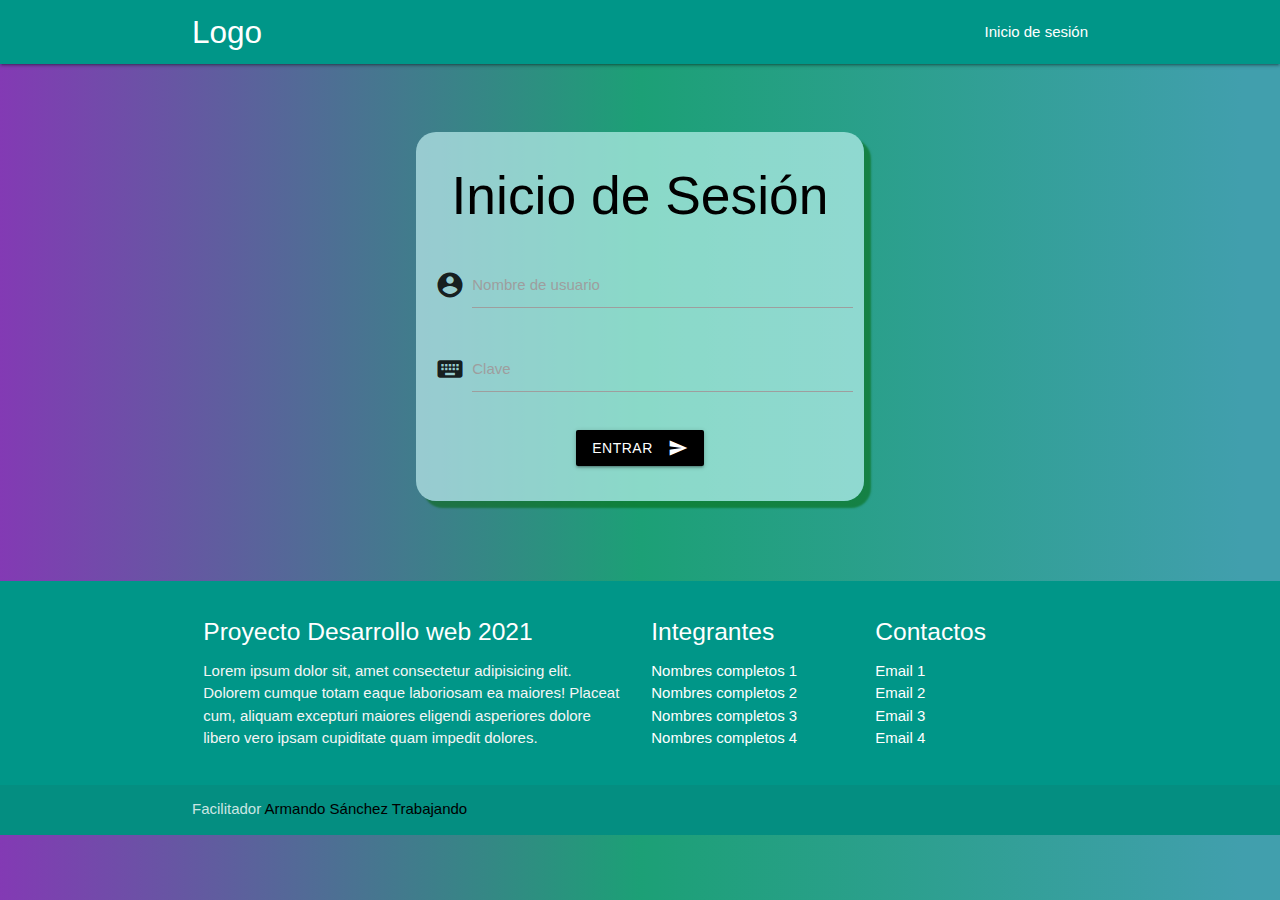
<file: index.html>
<!DOCTYPE html>
<html lang="es">
<head>
  <meta http-equiv="Content-Type" content="text/html; charset=UTF-8"/>
  <meta name="viewport" content="width=device-width, initial-scale=1, maximum-scale=1.0"/>
  <title>Proyecto DWEB-2021</title>

  <!-- CSS  -->
  <link href="css/icon.css" rel="stylesheet">
  <link href="css/materialize.css" type="text/css" rel="stylesheet" media="screen,projection"/>
  <link href="css/style.css" type="text/css" rel="stylesheet" media="screen,projection"/>
</head>
<body>
  <nav class="teal" role="navigation">
    <div class="nav-wrapper container"><a id="logo-container" href="#" class="brand-logo">Logo</a>
      <ul class="right hide-on-med-and-down">
        <li>Inicio de sesión</li>
      </ul>

      <ul id="nav-mobile" class="sidenav light-blue">
        
      </ul>
      
    </div>
  </nav>

  <!-- cuerpo -->
  <div class="section no-pad-bot" id="index-banner">
    <div class="container">
      <br><br>
      <div class="row center">
        <form class="col s12 m6 offset-m3 card" action="pages/home_page.html" method="POST" id="index">
          <h2 class="header center black-text">Inicio de Sesión</h2>
          <div class="row">
            <div class="input-field col s12">
              <i class="material-icons prefix">account_circle</i>
              <input id="txtUsuario" type="text" class="validate" name="txtUsuario" required>
              <label for="txtUsuario" >Nombre de usuario</label>
            </div>

            <div class="input-field col s12">
              <i class="material-icons prefix">keyboard</i>
              <input id="txtClave" type="password" class="validate" name="txtClave" required>
              <label for="txtClave">Clave</label>
            </div>

            <div class="input-field col s12">              
              <button class="btn waves-effect waves-light black" type="submit" name="action">entrar
                <i class="material-icons right">send</i>
              </button>        
            </div>
            
          </div>
        </form>
      </div>
      
      <br><br>

    </div>
  </div>
<!--fin del cuerpo -->

  <footer class="page-footer teal">
    <div class="container">
      <div class="row">
        <div class="col l6 s12">
          <h5 class="white-text">Proyecto Desarrollo web 2021</h5>
          <p class="grey-text text-lighten-4">Lorem ipsum dolor sit, amet consectetur adipisicing elit. Dolorem cumque totam eaque laboriosam ea maiores! Placeat cum, aliquam excepturi maiores eligendi asperiores dolore libero vero ipsam cupiditate quam impedit dolores.</p>


        </div>
        <div class="col l3 s12">
          <h5 class="white-text">Integrantes</h5>
          <ul>
            <li><a class="white-text" href="#!">Nombres completos 1</a></li>
            <li><a class="white-text" href="#!">Nombres completos 2</a></li>
            <li><a class="white-text" href="#!">Nombres completos 3</a></li>
            <li><a class="white-text" href="#!">Nombres completos 4</a></li>
          </ul>
        </div>
        <div class="col l3 s12">
          <h5 class="white-text">Contactos</h5>
          <ul>
            <li><a class="white-text" href="#!">Email 1</a></li>
            <li><a class="white-text" href="#!">Email 2</a></li>
            <li><a class="white-text" href="#!">Email 3</a></li>
            <li><a class="white-text" href="#!">Email 4</a></li>
          </ul>
        </div>
      </div>
    </div>
    <div class="footer-copyright">
      <div class="container">
      Facilitador <a target="_blank" class="black-text" href="https://www.youtube.com/channel/UCdCd9f4XTh2sle8P3oT_xYg">Armando Sánchez Trabajando</a>
      </div>
    </div>
  </footer>


  <!--  Scripts-->
  <script src="js/jquery-2.1.1.min.js"></script>
  <script src="js/materialize.js"></script>
  <script src="js/init.js"></script>

  </body>
</html>
</file>
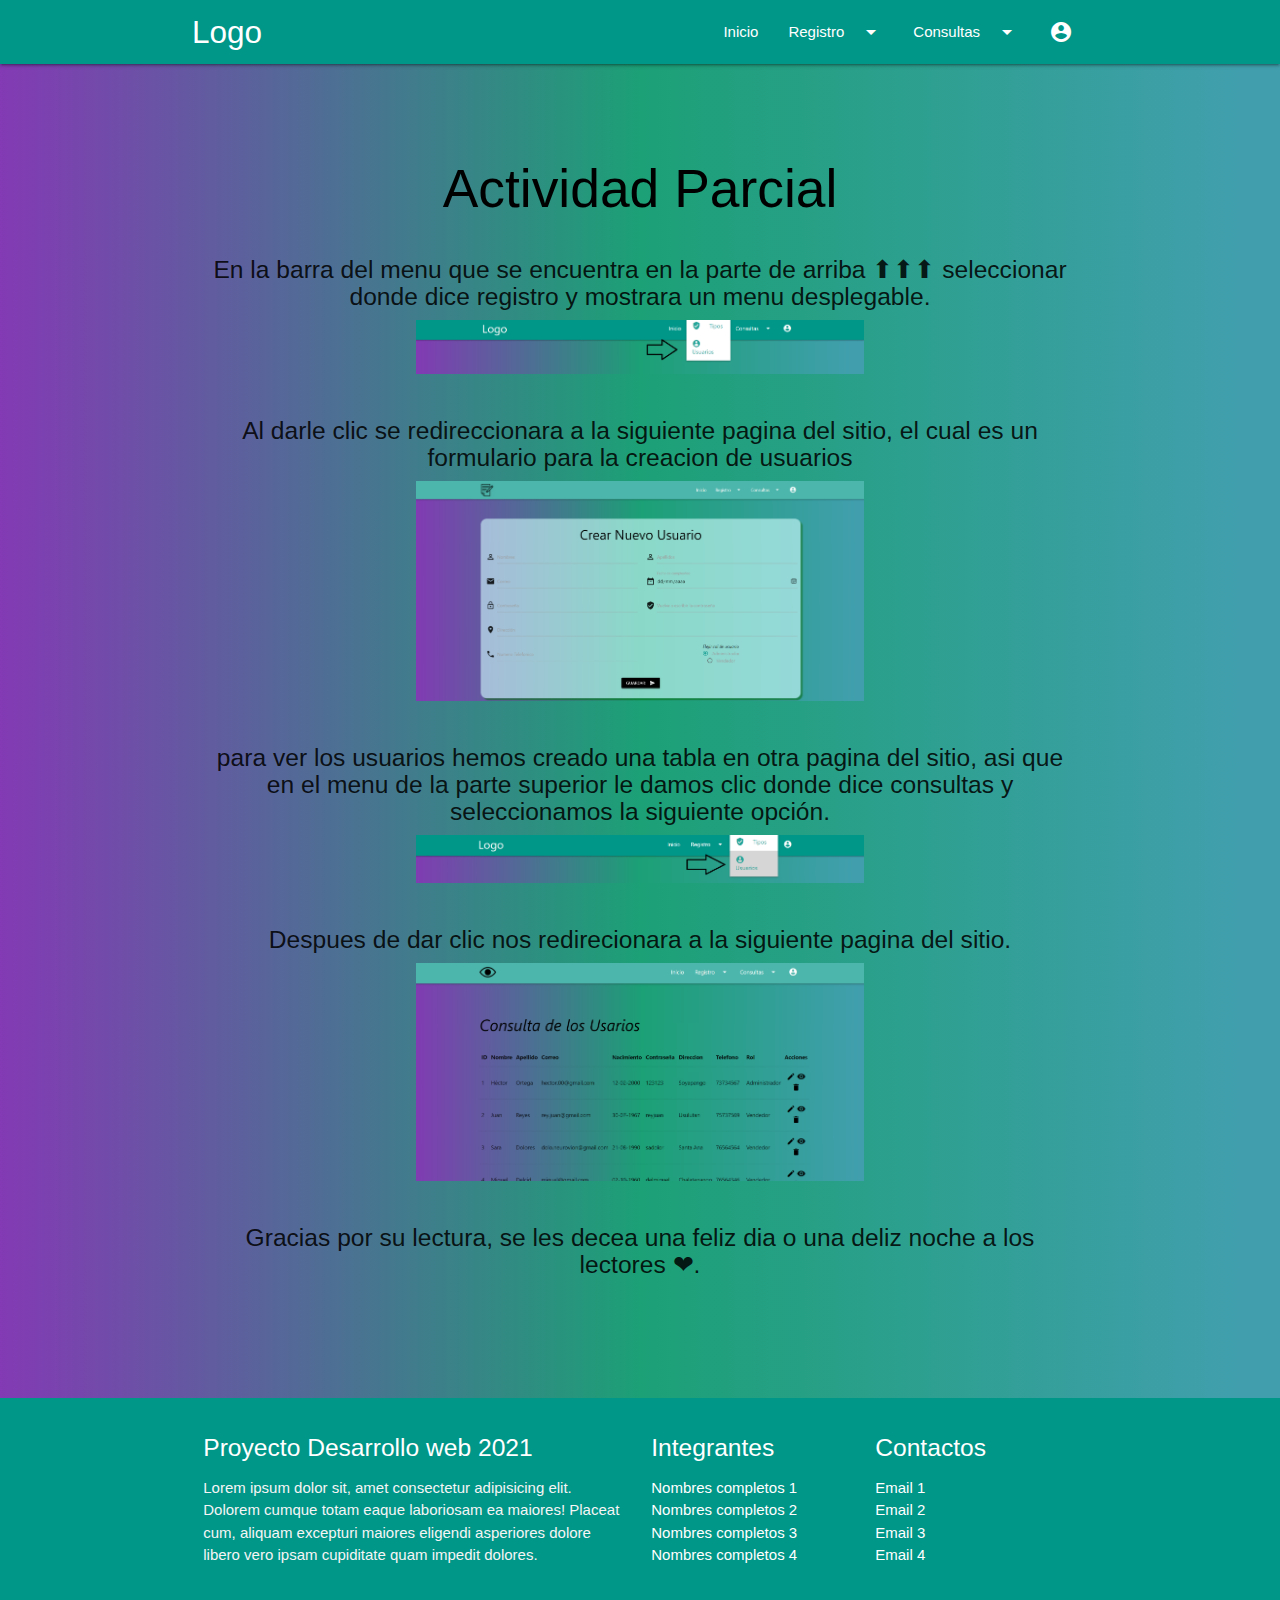
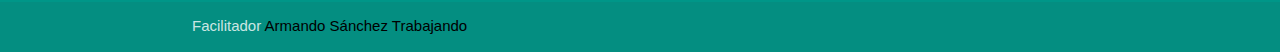
<file: pages/home_page.html>
<!DOCTYPE html>
<html lang="es">
<head>
  <meta http-equiv="Content-Type" content="text/html; charset=UTF-8"/>
  <meta name="viewport" content="width=device-width, initial-scale=1, maximum-scale=1.0"/>
  <title>Proyecto DWEB-2021</title>

  <!-- CSS  -->
  <link href="../css/icon.css" rel="stylesheet">
  <link href="../css/materialize.css" type="text/css" rel="stylesheet" media="screen,projection"/>
  <link href="../css/style.css" type="text/css" rel="stylesheet" media="screen,projection"/>
</head>
<body>
  
<!-- INICIO DEL MENÚ -->
  <nav class="teal" role="navigation">
    <div class="nav-wrapper container"><a id="logo-container" href="#" class="brand-logo">Logo</a>
      <ul class="right hide-on-med-and-down">
        <li><a href="#">Inicio</a></li>
        <li><a class='dropdown-trigger tooltipped' href="#" data-target='dropdown_registro' data-position="bottom" data-tooltip="Guardar información">Registro<i class="material-icons right">arrow_drop_down</i></a></li>
        <li><a class='dropdown-trigger tooltipped' href="#" data-target='dropdown_consultas' data-position="bottom" data-tooltip="Ver información">Consultas<i class="material-icons right">arrow_drop_down</i></a></li>
        <li><a class='dropdown-trigger tooltipped' href="#" data-target='dropdown_usuario' data-position="bottom" data-tooltip="Usuario activo"><i class="material-icons">account_circle</i></a></li>
      </ul>

      <!-- lista desplegable usuario -->
      <ul id='dropdown_usuario' class='dropdown-content'>
        <li><a href="users/password_page.html"><i class="material-icons">vpn_key</i>Clave</a></li>
        <li><a href="users/create_user_page.html"><i class="material-icons">insert_drive_file</i>Nuevo</a></li>
        
        <li><a href="users/update_user_page.html"><i class="material-icons">edit</i>Editar</a></li>
        <li class="divider" tabindex="-1"></li>
        <li><a href="../index.html"><i class="material-icons">exit_to_app</i>Salir</a></li>
      </ul>
      
      <!-- lista desplegable consultas -->
      <ul id='dropdown_consultas' class='dropdown-content'>
        <li><a href="types/read_type_page.html
          "><i class="material-icons">verified_user</i>Tipos</a></li>
        <li><a href="users/read_user_page.html"><i class="material-icons">account_circle</i>Usuarios</a></li>        
      </ul>
      
      <!-- lista desplegable registro -->
      <ul id='dropdown_registro' class='dropdown-content'>
        <li><a href="types/create_type_page.html"><i class="material-icons">verified_user</i>Tipos</a></li>
        <li><a href="users/create_user_page.html"><i class="material-icons">account_circle</i>Usuarios</a></li>        
      </ul>

      <!-- menú cell -->
      <ul id="nav-mobile" class="sidenav blue-grey lighten-4">        
        <li><a href="#">Inicio</a></li>
        <li><a class='dropdown-trigger tooltipped' href="#" data-target='dropdown_registro_movil' data-position="bottom" data-tooltip="Guardar información">Registro<i class="material-icons right">arrow_drop_down</i></a></li>

        <li><a class='dropdown-trigger tooltipped' href="#" data-target='dropdown_consultas_movil' data-position="bottom" data-tooltip="Ver información">Consultas<i class="material-icons right">arrow_drop_down</i></a></li>

        <li><a class='dropdown-trigger tooltipped' href="#" data-target='dropdown_usuario_movil' data-position="bottom" data-tooltip="Usuario activo"><i class="material-icons">account_circle</i><i class="material-icons right">arrow_drop_down</i></a></li>
      </ul>

      
      <!-- lista desplegable usuario MOVIL -->
      <ul id='dropdown_usuario_movil' class='dropdown-content'>
        <li><a href="users/password_page.html"><i class="material-icons">vpn_key</i>Clave</a></li>

        <li><a href="users/create_user_page.html"><i class="material-icons">insert_drive_file</i>Nuevo</a></li>
        
        <li><a href="users/update_user_page.html"><i class="material-icons">edit</i>Editar</a></li>
        <li class="divider" tabindex="-1"></li>
        <li><a href="../index.html"><i class="material-icons">exit_to_app</i>Salir</a></li>
      </ul>
      
      <!-- lista desplegable consultas MOVIL -->
      <ul id='dropdown_consultas_movil' class='dropdown-content'>
        <li><a href="types/read_type_page.html"><i class="material-icons">verified_user</i>Tipos</a></li>
        <li><a href="users/read_user_page.html"><i class="material-icons">account_circle</i>Usuarios</a></li>        
      </ul>
      
      <!-- lista desplegable registro MOVIL -->
      <ul id='dropdown_registro_movil' class='dropdown-content'>
        <li><a href="types/create_type_page.html"><i class="material-icons">verified_user</i>Tipos</a></li>
        <li><a href="users/create_user_page.html"><i class="material-icons">account_circle</i>Usuarios</a></li>        
      </ul>
      <a href="#" data-target="nav-mobile" class="sidenav-trigger"><i class="material-icons">menu</i></a>
    </div>
  </nav>

<!-- FIN DEL MENÚ -->


<!-- INICIO DEL CUERPO -->

  <div class="section no-pad-bot" id="index-banner">
    <div class="container">
      <br><br>
      <h2 class="header center black-text">Actividad Parcial</h2>

      <div class="row center">
        <h5 class="header col s12 light"> En la barra del menu que se encuentra en la parte de arriba ⬆⬆⬆ seleccionar donde dice registro y mostrara un menu desplegable.</h5>
        <img src="../img/cap2.png" id="imagen" alt="">
      </div>
      <div class="row center">
        <h5 class="header col s12 light"> Al darle clic se redireccionara a la siguiente pagina del sitio, el cual es un formulario para la creacion de usuarios</h5>
        <img src="../img/cap3.png" id="imagen" alt="">
      </div>
      <div class="row center">
        <h5 class="header col s12 light"> para ver los usuarios hemos creado una tabla en otra pagina del sitio, asi que en el menu de la parte superior le damos clic donde dice consultas y seleccionamos la siguiente opción.</h5>
        <img src="../img/cap4.png" id="imagen" alt="">
      </div>
      <div class="row center">
        <h5 class="header col s12 light"> Despues de dar clic nos redirecionara a la siguiente pagina del sitio.</h5>
        <img src="../img/cap5.png" id="imagen" alt="">
      </div>
      <div class="row center">
        <h5 class="header col s12 light"> Gracias por su lectura, se les decea una feliz dia o una deliz noche a los lectores ❤.</h5>
      </div>
      <br><br>
      <br><br>

    </div>
  </div>
<!-- FIN DEL CUERPO -->

<!-- PIE -->

  <footer class="page-footer teal">
    <div class="container">
      <div class="row">
        <div class="col l6 s12">
          <h5 class="white-text">Proyecto Desarrollo web 2021</h5>
          <p class="grey-text text-lighten-4">Lorem ipsum dolor sit, amet consectetur adipisicing elit. Dolorem cumque totam eaque laboriosam ea maiores! Placeat cum, aliquam excepturi maiores eligendi asperiores dolore libero vero ipsam cupiditate quam impedit dolores.</p>


        </div>
        <div class="col l3 s12">
          <h5 class="white-text">Integrantes</h5>
          <ul>
            <li><a class="white-text" href="#!">Nombres completos 1</a></li>
            <li><a class="white-text" href="#!">Nombres completos 2</a></li>
            <li><a class="white-text" href="#!">Nombres completos 3</a></li>
            <li><a class="white-text" href="#!">Nombres completos 4</a></li>
          </ul>
        </div>
        <div class="col l3 s12">
          <h5 class="white-text">Contactos</h5>
          <ul>
            <li><a class="white-text" href="#!">Email 1</a></li>
            <li><a class="white-text" href="#!">Email 2</a></li>
            <li><a class="white-text" href="#!">Email 3</a></li>
            <li><a class="white-text" href="#!">Email 4</a></li>
          </ul>
        </div>
      </div>
    </div>
    <div class="footer-copyright">
      <div class="container">
      Facilitador <a target="_blank" class="black-text" href="https://www.youtube.com/channel/UCdCd9f4XTh2sle8P3oT_xYg">Armando Sánchez Trabajando</a>
      </div>
    </div>
  </footer>


  <!--  Scripts-->
  <script src="../js/jquery-2.1.1.min.js"></script>
  <script src="../js/materialize.js"></script>
  <script src="../js/init.js"></script>

  </body>
</html>
</file>
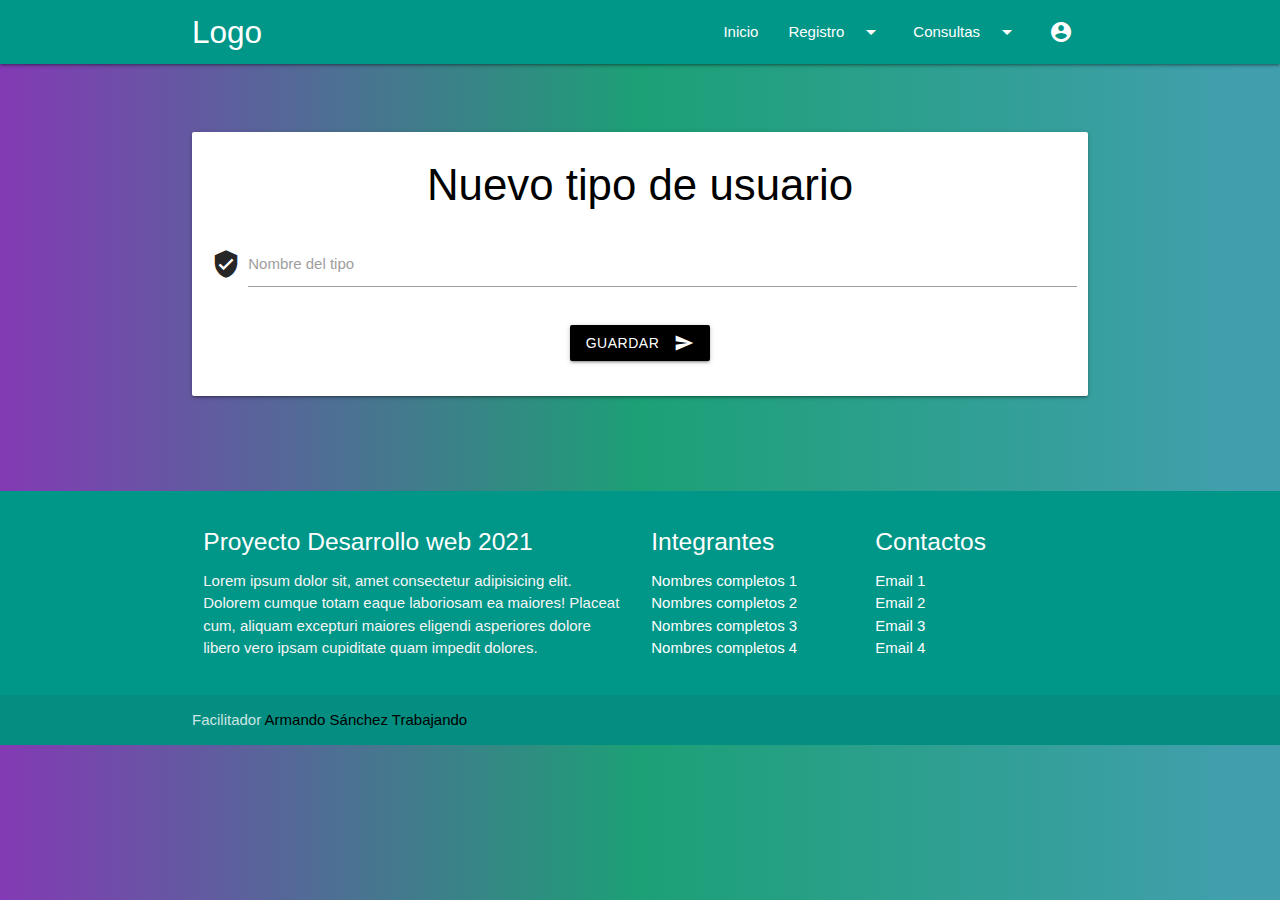
<file: pages/types/create_type_page.html>
<!DOCTYPE html>
<html lang="es">
<head>
  <meta http-equiv="Content-Type" content="text/html; charset=UTF-8"/>
  <meta name="viewport" content="width=device-width, initial-scale=1, maximum-scale=1.0"/>
  <title>Proyecto DWEB-2021</title>

  <!-- CSS  -->
  <link href="../../css/icon.css" rel="stylesheet">
  <link href="../../css/materialize.css" type="text/css" rel="stylesheet" media="screen,projection"/>
  <link href="../../css/style.css" type="text/css" rel="stylesheet" media="screen,projection"/>
</head>
<body>
  
<!-- INICIO DEL MENÚ -->
  <nav class="teal" role="navigation">
    <div class="nav-wrapper container"><a id="logo-container" href="#" class="brand-logo">Logo</a>
      <ul class="right hide-on-med-and-down">
        <li><a href="../home_page.html">Inicio</a></li>
        <li><a class='dropdown-trigger tooltipped' href="#" data-target='dropdown_registro' data-position="bottom" data-tooltip="Guardar información">Registro<i class="material-icons right">arrow_drop_down</i></a></li>
        <li><a class='dropdown-trigger tooltipped' href="#" data-target='dropdown_consultas' data-position="bottom" data-tooltip="Ver información">Consultas<i class="material-icons right">arrow_drop_down</i></a></li>
        <li><a class='dropdown-trigger tooltipped' href="#" data-target='dropdown_usuario' data-position="bottom" data-tooltip="Usuario activo"><i class="material-icons">account_circle</i></a></li>
      </ul>

      <!-- lista desplegable usuario -->
      <ul id='dropdown_usuario' class='dropdown-content'>
        <li><a href="../users/password_page.html"><i class="material-icons">vpn_key</i>Clave</a></li>
        <li><a href="../users/create_user_page.html"><i class="material-icons">insert_drive_file</i>Nuevo</a></li>
        
        <li><a href="../users/update_user_page.html"><i class="material-icons">edit</i>Editar</a></li>
        <li class="divider" tabindex="-1"></li>
        <li><a href="../../index.html"><i class="material-icons">exit_to_app</i>Salir</a></li>
      </ul>
      
      <!-- lista desplegable consultas -->
      <ul id='dropdown_consultas' class='dropdown-content'>
        <li><a href="read_type_page.html
          "><i class="material-icons">verified_user</i>Tipos</a></li>
        <li><a href="../users/read_user_page.html"><i class="material-icons">account_circle</i>Usuarios</a></li>        
      </ul>
      
      <!-- lista desplegable registro -->
      <ul id='dropdown_registro' class='dropdown-content'>
        <li><a href="create_type_page.html"><i class="material-icons">verified_user</i>Tipos</a></li>
        <li><a href="../users/create_user_page.html"><i class="material-icons">account_circle</i>Usuarios</a></li>        
      </ul>

      <!-- menú cell -->
      <ul id="nav-mobile" class="sidenav blue-grey lighten-4">        
        <li><a href="../home_page.html">Inicio</a></li>
        <li><a class='dropdown-trigger tooltipped' href="#" data-target='dropdown_registro_movil' data-position="bottom" data-tooltip="Guardar información">Registro<i class="material-icons right">arrow_drop_down</i></a></li>

        <li><a class='dropdown-trigger tooltipped' href="#" data-target='dropdown_consultas_movil' data-position="bottom" data-tooltip="Ver información">Consultas<i class="material-icons right">arrow_drop_down</i></a></li>

        <li><a class='dropdown-trigger tooltipped' href="#" data-target='dropdown_usuario_movil' data-position="bottom" data-tooltip="Usuario activo"><i class="material-icons">account_circle</i><i class="material-icons right">arrow_drop_down</i></a></li>
      </ul>

      
      <!-- lista desplegable usuario MOVIL -->
      <ul id='dropdown_usuario_movil' class='dropdown-content'>
        <li><a href="../users/password_page.html"><i class="material-icons">vpn_key</i>Clave</a></li>

        <li><a href="../users/create_user_page.html"><i class="material-icons">insert_drive_file</i>Nuevo</a></li>
        
        <li><a href="../users/update_user_page.html"><i class="material-icons">edit</i>Editar</a></li>
        <li class="divider" tabindex="-1"></li>
        <li><a href="../index.html"><i class="material-icons">exit_to_app</i>Salir</a></li>
      </ul>
      
      <!-- lista desplegable consultas MOVIL -->
      <ul id='dropdown_consultas_movil' class='dropdown-content'>
        <li><a href="read_type_page.html"><i class="material-icons">verified_user</i>Tipos</a></li>
        <li><a href="../users/read_user_page.html"><i class="material-icons">account_circle</i>Usuarios</a></li>        
      </ul>
      
      <!-- lista desplegable registro MOVIL -->
      <ul id='dropdown_registro_movil' class='dropdown-content'>
        <li><a href="create_type_page.html"><i class="material-icons">verified_user</i>Tipos</a></li>
        <li><a href="../users/create_user_page.html"><i class="material-icons">account_circle</i>Usuarios</a></li>        
      </ul>
      <a href="#" data-target="nav-mobile" class="sidenav-trigger"><i class="material-icons">menu</i></a>
    </div>
  </nav>

<!-- FIN DEL MENÚ -->


<!-- INICIO DEL CUERPO -->

<div class="section">
    <div class="container">
      <br><br>
      <div class="row center">
        <form class="col s12 card" action="../home_page.html" method="POST">
          <h3 class="header center black-text">Nuevo tipo de usuario</h3>
          <div class="row">
            <div class="input-field col s12">
              <i class="material-icons prefix">verified_user</i>
              <input id="txtTipo" type="text" class="validate" name="txtTipo" required>
              <label for="txtTipo" >Nombre del tipo</label>
            </div>

            <div class="input-field col s12">              
              <button class="btn waves-effect waves-light black" type="submit" name="action">guardar
                <i class="material-icons right">send</i>
              </button>        
            </div>
            
          </div>
        </form>
      </div>
      
      <br><br>

    </div>
  </div>
<!-- FIN DEL CUERPO -->

<!-- PIE -->

  <footer class="page-footer teal">
    <div class="container">
      <div class="row">
        <div class="col l6 s12">
          <h5 class="white-text">Proyecto Desarrollo web 2021</h5>
          <p class="grey-text text-lighten-4">Lorem ipsum dolor sit, amet consectetur adipisicing elit. Dolorem cumque totam eaque laboriosam ea maiores! Placeat cum, aliquam excepturi maiores eligendi asperiores dolore libero vero ipsam cupiditate quam impedit dolores.</p>


        </div>
        <div class="col l3 s12">
          <h5 class="white-text">Integrantes</h5>
          <ul>
            <li><a class="white-text" href="#!">Nombres completos 1</a></li>
            <li><a class="white-text" href="#!">Nombres completos 2</a></li>
            <li><a class="white-text" href="#!">Nombres completos 3</a></li>
            <li><a class="white-text" href="#!">Nombres completos 4</a></li>
          </ul>
        </div>
        <div class="col l3 s12">
          <h5 class="white-text">Contactos</h5>
          <ul>
            <li><a class="white-text" href="#!">Email 1</a></li>
            <li><a class="white-text" href="#!">Email 2</a></li>
            <li><a class="white-text" href="#!">Email 3</a></li>
            <li><a class="white-text" href="#!">Email 4</a></li>
          </ul>
        </div>
      </div>
    </div>
    <div class="footer-copyright">
      <div class="container">
      Facilitador <a target="_blank" class="black-text" href="https://www.youtube.com/channel/UCdCd9f4XTh2sle8P3oT_xYg">Armando Sánchez Trabajando</a>
      </div>
    </div>
  </footer>


  <!--  Scripts-->
  <script src="../../js/jquery-2.1.1.min.js"></script>
  <script src="../../js/materialize.js"></script>
  <script src="../../js/init.js"></script>

  </body>
</html>
</file>
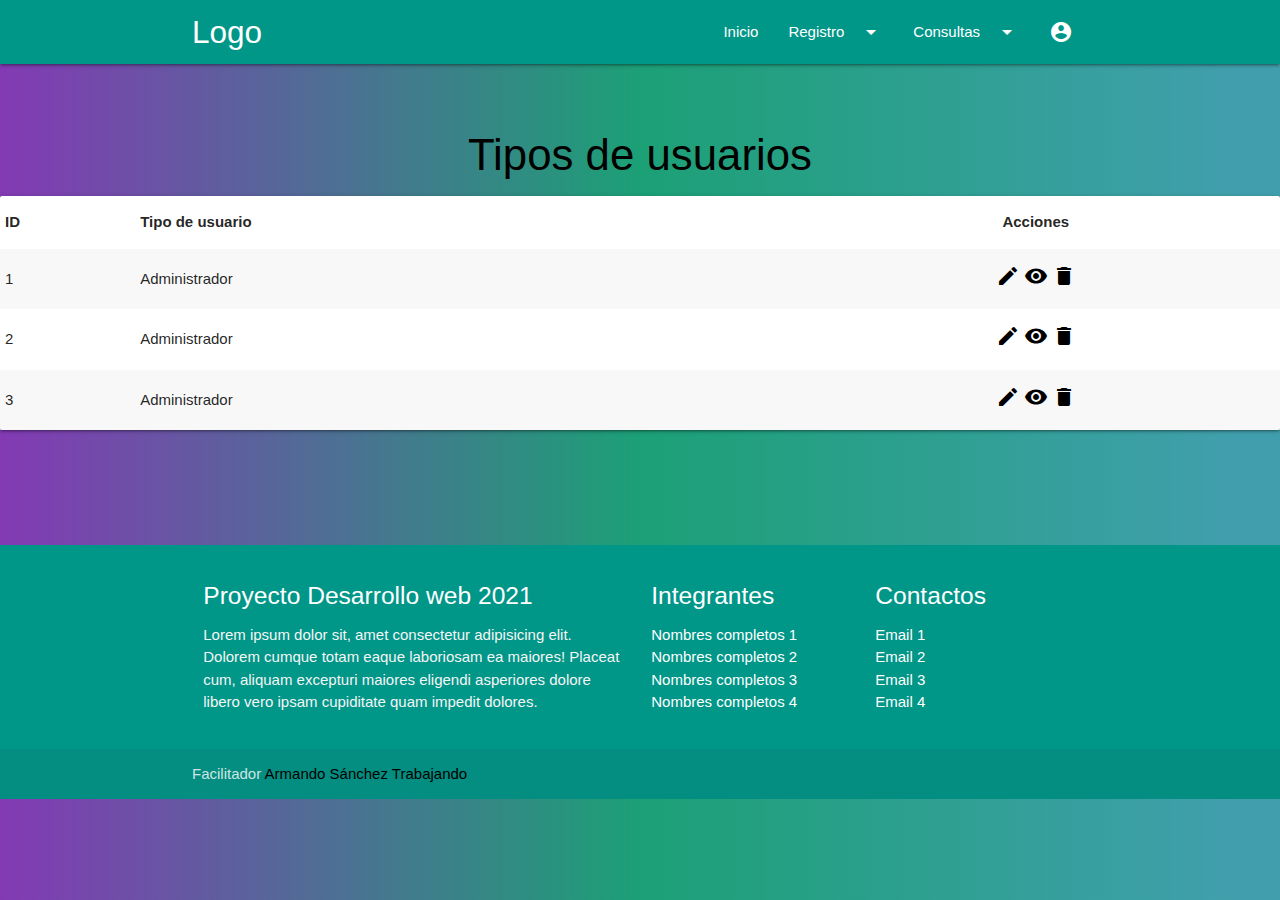
<file: pages/types/read_type_page.html>
<!DOCTYPE html>
<html lang="es">
<head>
  <meta http-equiv="Content-Type" content="text/html; charset=UTF-8"/>
  <meta name="viewport" content="width=device-width, initial-scale=1, maximum-scale=1.0"/>
  <title>Proyecto DWEB-2021</title>

  <!-- CSS  -->
  <link href="../../css/icon.css" rel="stylesheet">
  <link href="../../css/materialize.css" type="text/css" rel="stylesheet" media="screen,projection"/>
  <link href="../../css/style.css" type="text/css" rel="stylesheet" media="screen,projection"/>
</head>
<body>
  
<!-- INICIO DEL MENÚ -->
  <nav class="teal" role="navigation">
    <div class="nav-wrapper container"><a id="logo-container" href="#" class="brand-logo">Logo</a>
      <ul class="right hide-on-med-and-down">
        <li><a href="../home_page.html">Inicio</a></li>
        <li><a class='dropdown-trigger tooltipped' href="#" data-target='dropdown_registro' data-position="bottom" data-tooltip="Guardar información">Registro<i class="material-icons right">arrow_drop_down</i></a></li>
        <li><a class='dropdown-trigger tooltipped' href="#" data-target='dropdown_consultas' data-position="bottom" data-tooltip="Ver información">Consultas<i class="material-icons right">arrow_drop_down</i></a></li>
        <li><a class='dropdown-trigger tooltipped' href="#" data-target='dropdown_usuario' data-position="bottom" data-tooltip="Usuario activo"><i class="material-icons">account_circle</i></a></li>
      </ul>

      <!-- lista desplegable usuario -->
      <ul id='dropdown_usuario' class='dropdown-content'>
        <li><a href="../users/password_page.html"><i class="material-icons">vpn_key</i>Clave</a></li>
        <li><a href="../users/create_user_page.html"><i class="material-icons">insert_drive_file</i>Nuevo</a></li>
        
        <li><a href="../users/update_user_page.html"><i class="material-icons">edit</i>Editar</a></li>
        <li class="divider" tabindex="-1"></li>
        <li><a href="../../index.html"><i class="material-icons">exit_to_app</i>Salir</a></li>
      </ul>
      
      <!-- lista desplegable consultas -->
      <ul id='dropdown_consultas' class='dropdown-content'>
        <li><a href="read_type_page.html
          "><i class="material-icons">verified_user</i>Tipos</a></li>
        <li><a href="../users/read_user_page.html"><i class="material-icons">account_circle</i>Usuarios</a></li>        
      </ul>
      
      <!-- lista desplegable registro -->
      <ul id='dropdown_registro' class='dropdown-content'>
        <li><a href="create_type_page.html"><i class="material-icons">verified_user</i>Tipos</a></li>
        <li><a href="../users/create_user_page.html"><i class="material-icons">account_circle</i>Usuarios</a></li>        
      </ul>

      <!-- menú cell -->
      <ul id="nav-mobile" class="sidenav blue-grey lighten-4">        
        <li><a href="../home_page.html">Inicio</a></li>
        <li><a class='dropdown-trigger tooltipped' href="#" data-target='dropdown_registro_movil' data-position="bottom" data-tooltip="Guardar información">Registro<i class="material-icons right">arrow_drop_down</i></a></li>

        <li><a class='dropdown-trigger tooltipped' href="#" data-target='dropdown_consultas_movil' data-position="bottom" data-tooltip="Ver información">Consultas<i class="material-icons right">arrow_drop_down</i></a></li>

        <li><a class='dropdown-trigger tooltipped' href="#" data-target='dropdown_usuario_movil' data-position="bottom" data-tooltip="Usuario activo"><i class="material-icons">account_circle</i><i class="material-icons right">arrow_drop_down</i></a></li>
      </ul>

      
      <!-- lista desplegable usuario MOVIL -->
      <ul id='dropdown_usuario_movil' class='dropdown-content'>
        <li><a href="../users/password_page.html"><i class="material-icons">vpn_key</i>Clave</a></li>

        <li><a href="../users/create_user_page.html"><i class="material-icons">insert_drive_file</i>Nuevo</a></li>
        
        <li><a href="../users/update_user_page.html"><i class="material-icons">edit</i>Editar</a></li>
        <li class="divider" tabindex="-1"></li>
        <li><a href="../index.html"><i class="material-icons">exit_to_app</i>Salir</a></li>
      </ul>
      
      <!-- lista desplegable consultas MOVIL -->
      <ul id='dropdown_consultas_movil' class='dropdown-content'>
        <li><a href="read_type_page.html"><i class="material-icons">verified_user</i>Tipos</a></li>
        <li><a href="../users/read_user_page.html"><i class="material-icons">account_circle</i>Usuarios</a></li>        
      </ul>
      
      <!-- lista desplegable registro MOVIL -->
      <ul id='dropdown_registro_movil' class='dropdown-content'>
        <li><a href="create_type_page.html"><i class="material-icons">verified_user</i>Tipos</a></li>
        <li><a href="../users/create_user_page.html"><i class="material-icons">account_circle</i>Usuarios</a></li>        
      </ul>
      <a href="#" data-target="nav-mobile" class="sidenav-trigger"><i class="material-icons">menu</i></a>
    </div>
  </nav>

<!-- FIN DEL MENÚ -->


<!-- INICIO DEL CUERPO -->

<div class="section">
    <div class="row">
      <br>
      <div class="row center">
        <h3 class="header center black-text">Tipos de usuarios</h3>
        <table class="striped card responsive-table">
            <thead>
              <tr>
                  <th>ID</th>
                  <th>Tipo de usuario</th>
                  <th class="center">Acciones</th>
              </tr>
            </thead>
    
            <tbody>
              <tr>
                <td>1</td>
                <td>Administrador</td>
                <td class="center">
                    <a href="#" class="black-text"><i title="Editar" class="material-icons">create</i></a>
                    <a href="#" class="black-text"><i title="Ver" class="material-icons">remove_red_eye</i></a>
                    <a href="#" class="black-text"><i title="Eliminar" class="material-icons">delete</i></a>
                </td>
              </tr>
              <tr>
                <td>2</td>
                <td>Administrador</td>
                <td class="center">
                    <a href="#" class="black-text"><i title="Editar" class="material-icons">create</i></a>
                    <a href="#" class="black-text"><i title="Ver" class="material-icons">remove_red_eye</i></a>
                    <a href="#" class="black-text"><i title="Eliminar" class="material-icons">delete</i></a>
                </td>
              </tr>
              <tr>
                <td>3</td>
                <td>Administrador</td>
                <td class="center">
                    <a href="#" class="black-text"><i title="Editar" class="material-icons">create</i></a>
                    <a href="#" class="black-text"><i title="Ver" class="material-icons">remove_red_eye</i></a>
                    <a href="#" class="black-text"><i title="Eliminar" class="material-icons">delete</i></a>
                </td>
              </tr>
            </tbody>
          </table>
      </div>
      
      <br><br>

    </div>
  </div>
<!-- FIN DEL CUERPO -->

<!-- PIE -->

  <footer class="page-footer teal">
    <div class="container">
      <div class="row">
        <div class="col l6 s12">
          <h5 class="white-text">Proyecto Desarrollo web 2021</h5>
          <p class="grey-text text-lighten-4">Lorem ipsum dolor sit, amet consectetur adipisicing elit. Dolorem cumque totam eaque laboriosam ea maiores! Placeat cum, aliquam excepturi maiores eligendi asperiores dolore libero vero ipsam cupiditate quam impedit dolores.</p>


        </div>
        <div class="col l3 s12">
          <h5 class="white-text">Integrantes</h5>
          <ul>
            <li><a class="white-text" href="#!">Nombres completos 1</a></li>
            <li><a class="white-text" href="#!">Nombres completos 2</a></li>
            <li><a class="white-text" href="#!">Nombres completos 3</a></li>
            <li><a class="white-text" href="#!">Nombres completos 4</a></li>
          </ul>
        </div>
        <div class="col l3 s12">
          <h5 class="white-text">Contactos</h5>
          <ul>
            <li><a class="white-text" href="#!">Email 1</a></li>
            <li><a class="white-text" href="#!">Email 2</a></li>
            <li><a class="white-text" href="#!">Email 3</a></li>
            <li><a class="white-text" href="#!">Email 4</a></li>
          </ul>
        </div>
      </div>
    </div>
    <div class="footer-copyright">
      <div class="container">
      Facilitador <a target="_blank" class="black-text" href="https://www.youtube.com/channel/UCdCd9f4XTh2sle8P3oT_xYg">Armando Sánchez Trabajando</a>
      </div>
    </div>
  </footer>


  <!--  Scripts-->
  <script src="../../js/jquery-2.1.1.min.js"></script>
  <script src="../../js/materialize.js"></script>
  <script src="../../js/init.js"></script>

  </body>
</html>
</file>
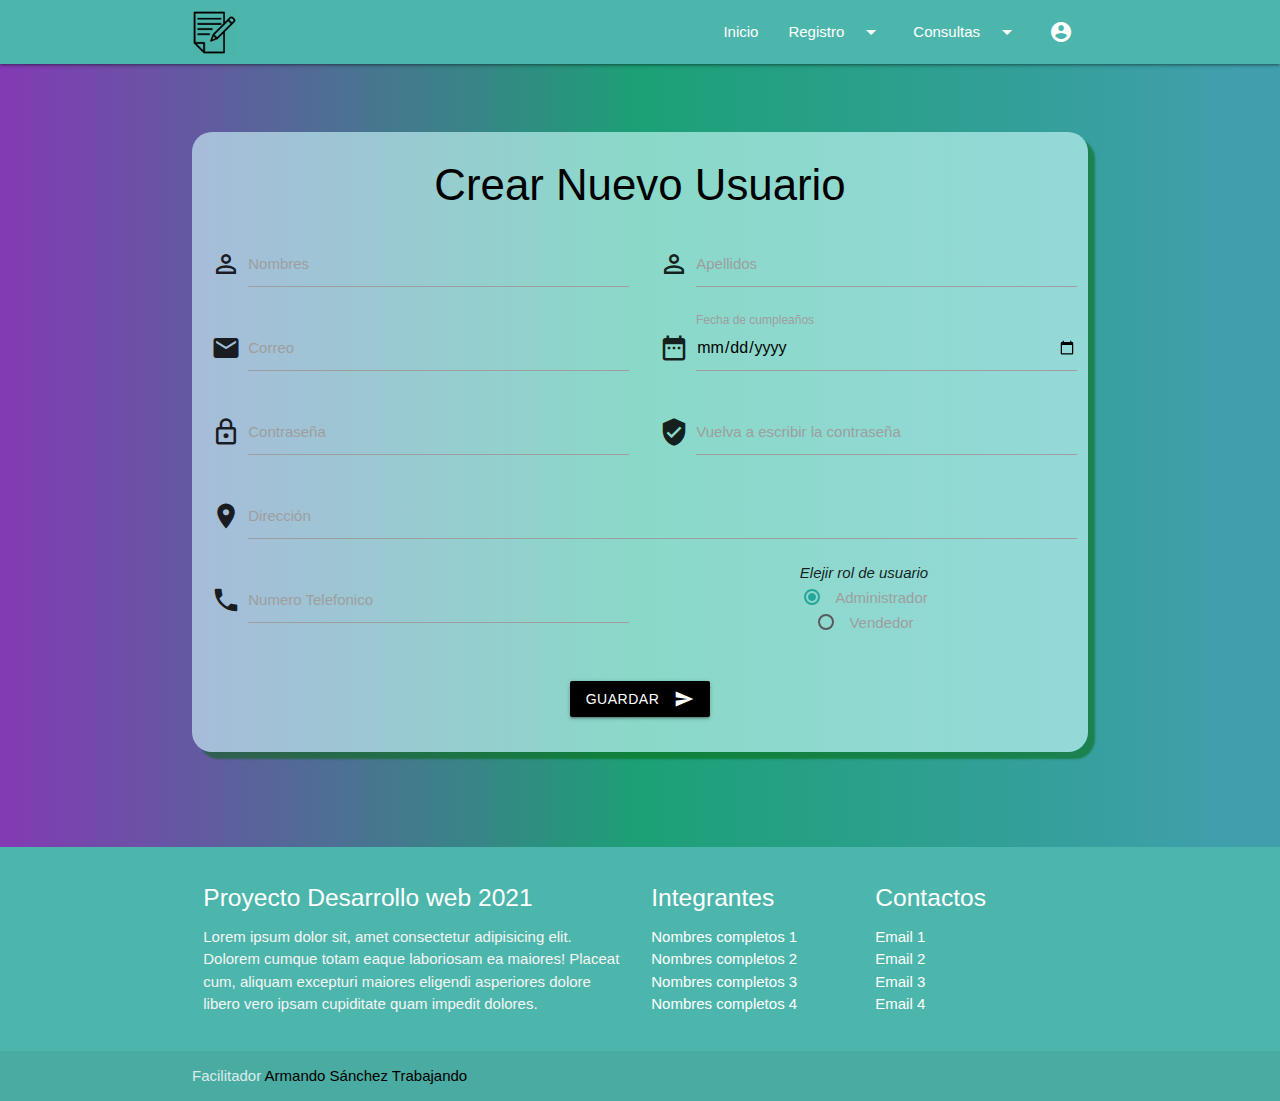
<file: pages/users/create_user_page.html>
<!DOCTYPE html>
<html lang="es">
<head>
  <meta http-equiv="Content-Type" content="text/html; charset=UTF-8"/>
  <meta name="viewport" content="width=device-width, initial-scale=1, maximum-scale=1.0"/>
  <title>Registrar nuevo usuario</title>
  <link rel="shortcut icon" href="../../img/favicon.png" type="image/x-icon">

  <!-- CSS  -->
  <link href="../../css/icon.css" rel="stylesheet">
  <link href="../../css/materialize.css" type="text/css" rel="stylesheet" media="screen,projection"/>
  <link href="../../css/style.css" type="text/css" rel="stylesheet" media="screen,projection"/>
  <link
  rel="stylesheet"
  href="https://cdnjs.cloudflare.com/ajax/libs/animate.css/4.1.1/animate.min.css"
/>
</head>
<body>
  
<!-- INICIO DEL MENÚ -->
  <nav class="teal lighten-2" role="navigation">
    <div class="nav-wrapper container"><a id="logo-container" href="#" class="brand-logo"><img src="../../img/favicon.png" alt="logo" id="logo"></a>
      <ul class="right hide-on-med-and-down">
        <li><a href="../home_page.html">Inicio</a></li>
        <li><a class='dropdown-trigger tooltipped' href="#" data-target='dropdown_registro' data-position="bottom" data-tooltip="Guardar información">Registro<i class="material-icons right">arrow_drop_down</i></a></li>
        <li><a class='dropdown-trigger tooltipped' href="#" data-target='dropdown_consultas' data-position="bottom" data-tooltip="Ver información">Consultas<i class="material-icons right">arrow_drop_down</i></a></li>
        <li><a class='dropdown-trigger tooltipped' href="#" data-target='dropdown_usuario' data-position="bottom" data-tooltip="Usuario activo"><i class="material-icons">account_circle</i></a></li>
      </ul>

      <!-- lista desplegable usuario -->
      <ul id='dropdown_usuario' class='dropdown-content'>
        <li><a href="../users/password_page.html"><i class="material-icons">vpn_key</i>Clave</a></li>
        <li><a href="../users/create_user_page.html"><i class="material-icons">insert_drive_file</i>Nuevo</a></li>
        
        <li><a href="../users/update_user_page.html"><i class="material-icons">edit</i>Editar</a></li>
        <li class="divider" tabindex="-1"></li>
        <li><a href="../../index.html"><i class="material-icons">exit_to_app</i>Salir</a></li>
      </ul>
      
      <!-- lista desplegable consultas -->
      <ul id='dropdown_consultas' class='dropdown-content'>
        <li><a href="../types/read_type_page.html"><i class="material-icons">verified_user</i>Tipos</a></li>
        <li><a href="../users/read_user_page.html"><i class="material-icons">account_circle</i>Usuarios</a></li>        
      </ul>
      
      <!-- lista desplegable registro -->
      <ul id='dropdown_registro' class='dropdown-content'>
        <li><a href="../types/create_type_page.html"><i class="material-icons">verified_user</i>Tipos</a></li>
        <li><a href="../users/create_user_page.html"><i class="material-icons">account_circle</i>Usuarios</a></li>        
      </ul>

      <!-- menú cell -->
      <ul id="nav-mobile" class="sidenav blue-grey lighten-4">        
        <li><a href="../home_page.html">Inicio</a></li>
        <li><a class='dropdown-trigger tooltipped' href="#" data-target='dropdown_registro_movil' data-position="bottom" data-tooltip="Guardar información">Registro<i class="material-icons right">arrow_drop_down</i></a></li>

        <li><a class='dropdown-trigger tooltipped' href="#" data-target='dropdown_consultas_movil' data-position="bottom" data-tooltip="Ver información">Consultas<i class="material-icons right">arrow_drop_down</i></a></li>

        <li><a class='dropdown-trigger tooltipped' href="#" data-target='dropdown_usuario_movil' data-position="bottom" data-tooltip="Usuario activo"><i class="material-icons">account_circle</i><i class="material-icons right">arrow_drop_down</i></a></li>
      </ul>

      
      <!-- lista desplegable usuario MOVIL -->
      <ul id='dropdown_usuario_movil' class='dropdown-content'>
        <li><a href="../users/password_page.html"><i class="material-icons">vpn_key</i>Clave</a></li>

        <li><a href="../users/create_user_page.html"><i class="material-icons">insert_drive_file</i>Nuevo</a></li>
        
        <li><a href="../users/update_user_page.html"><i class="material-icons">edit</i>Editar</a></li>
        <li class="divider" tabindex="-1"></li>
        <li><a href="../index.html"><i class="material-icons">exit_to_app</i>Salir</a></li>
      </ul>
      
      <!-- lista desplegable consultas MOVIL -->
      <ul id='dropdown_consultas_movil' class='dropdown-content'>
        <li><a href="../types/read_type_page.html"><i class="material-icons">verified_user</i>Tipos</a></li>
        <li><a href="../users/read_user_page.html"><i class="material-icons">account_circle</i>Usuarios</a></li>        
      </ul>
      
      <!-- lista desplegable registro MOVIL -->
      <ul id='dropdown_registro_movil' class='dropdown-content'>
        <li><a href="../types/create_type_page.html"><i class="material-icons">verified_user</i>Tipos</a></li>
        <li><a href="../users/create_user_page.html"><i class="material-icons">account_circle</i>Usuarios</a></li>        
      </ul>
      <a href="#" data-target="nav-mobile" class="sidenav-trigger"><i class="material-icons">menu</i></a>
    </div>
  </nav>

<!-- FIN DEL MENÚ -->


<!-- INICIO DEL CUERPO -->

<div class="section">
    <div class="container">
      <br><br>
      <div class="row center">
        <form class="col s12 card" action="../home_page.html" method="POST" id="formulario">
          <h3 class="header center black-text" id="nusuario">Crear Nuevo Usuario</h3>
          
          <div class="row">
            <div class="input-field col s12 m6 l6 xl6">
              <i class="material-icons prefix">perm_identity</i>
              <input id="txtNombres" type="text" class="validate" name="txtNombres" required pattern="[A-Za-z ÁÉÍÓÚáéíóú" minlength="2" maxlength="25" title="solo puede escribir letras. un minimo de 2 o un maximo de 25">
              <label for="txtNombres" >Nombres</label>
            </div>
            <div class="input-field col s12 m6 l6 xl6">
              <i class="material-icons prefix">perm_identity</i>
              <input id="txtApellidos" type="text" class="validate" name="txtApellidos" required pattern="[A-Za-z ÁÉÍÓÚáéíóú" minlength="2" maxlength="25" title="solo puede escribir letras. un minimo de 2 o un maximo de 25">
              <label for="txtApellidos" >Apellidos</label>
            </div>

            <div class="input-field col s12 m6 16 x16">
              <i class="material-icons prefix">email</i>
              <input type="email" name="txtEmail" id="txtEmail" class="validate" required pattern="^([a-z0-9_\.-]+)@([\da-z\.-]+)\.([a-z\.]{2,6})$" title="debe de escribir su correo completo. ej. correo@server.com">
              <label for="txtEmail">Correo</label>
            </div>
            <div class="input-field col s12 m6 16 x16">
              <i class="material-icons prefix">date_range</i>
              <input type="date" name="txtFechaCumpleanos" id="txtFechaCumpleanos" class="validate datepicker" required>
              <label for="txtFechaCumpleanos">Fecha de cumpleaños</label>
            </div>

            <div class="input-field col s12 m6 l6 xl6">
              <i class="material-icons prefix">lock_outline</i>
              <input id="txtPassowrd" type="password" class="validate" name="txtPassowrd" required>
              <label for="txtPassowrd" >Contraseña</label>
            </div>

            <div class="input-field col s12 m6 l6 xl6">
              <i class="material-icons prefix">verified_user</i>
              <input id="txtConfirmPassword" type="password" class="validate" name="txtConfirmPassword" required>
              <label for="txtConfirmPassword" >Vuelva a escribir la contraseña</label>
            </div>

            <div class="input-field col s12 m12 l12 xl12">
              <i class="material-icons prefix">location_on</i>
              <input type="text" name="txtDireccion" id="txtDireccion" class="validate" required pattern="[A-Za-z ÁÉÍÓÚáéíóú" minlength="2" maxlength="99" title="solo puede escribir letras. un minimo de 2 o un maximo de 99">
              <label for="txtDireccion">Dirección</label>
            </div>

            <div class="input-field col s12 m6 l6 xl6">
              <i class="material-icons prefix">phone</i>
              <input id="txtTelefono" name="txtTelefono" type="tel" class="validate">
              <label for="txtTelefono">Numero Telefonico</label>
            </div>
            <div>
              <i>Elejir rol de usuario</i>
            <div class="">
              <label>
                <input class="with-gap" value="Administrador" name="group1" type="radio" checked />
                <span>Administrador</span>
              </label>
            </div>
            <div class="">
              <label>
                <input value="vendedor" class="with-gap" name="group1" type="radio"  />
                <span >  Vendedor</span>
              </label>
            </div>
            </div>

          </div>

          <div class="row">
            <div class="input-field col s12">              
              <button class="btn waves-effect waves-light black" type="submit" name="action">guardar
                <i class="material-icons right">send</i>
              </button>        
            </div>
            
          </div>
        </form>
      </div>
      
      <br><br>

    </div>
  </div>
<!-- FIN DEL CUERPO -->

<!-- PIE -->

<footer class="page-footer teal lighten-2">
    <div class="container">
      <div class="row">
        <div class="col l6 s12">
          <h5 class="white-text">Proyecto Desarrollo web 2021</h5>
          <p class="grey-text text-lighten-4">Lorem ipsum dolor sit, amet consectetur adipisicing elit. Dolorem cumque totam eaque laboriosam ea maiores! Placeat cum, aliquam excepturi maiores eligendi asperiores dolore libero vero ipsam cupiditate quam impedit dolores.</p>


        </div>
        <div class="col l3 s12">
          <h5 class="white-text">Integrantes</h5>
          <ul>
            <li><a class="white-text" href="#!">Nombres completos 1</a></li>
            <li><a class="white-text" href="#!">Nombres completos 2</a></li>
            <li><a class="white-text" href="#!">Nombres completos 3</a></li>
            <li><a class="white-text" href="#!">Nombres completos 4</a></li>
          </ul>
        </div>
        <div class="col l3 s12">
          <h5 class="white-text">Contactos</h5>
          <ul>
            <li><a class="white-text" href="#!">Email 1</a></li>
            <li><a class="white-text" href="#!">Email 2</a></li>
            <li><a class="white-text" href="#!">Email 3</a></li>
            <li><a class="white-text" href="#!">Email 4</a></li>
          </ul>
        </div>
      </div>
    </div>
    <div class="footer-copyright">
      <div class="container">
      Facilitador <a target="_blank" class="black-text" href="https://www.youtube.com/channel/UCdCd9f4XTh2sle8P3oT_xYg">Armando Sánchez Trabajando</a>
      </div>
    </div>
  </footer>

  <!--  Scripts-->
  <script src="../../js/jquery-2.1.1.min.js"></script>
  <script src="../../js/materialize.js"></script>
  <script src="../../js/init.js"></script>
</body>
</html>
</file>
<file: css/icon.css>
/* fallback */
@font-face {
  font-family: 'Material Icons';
  font-style: normal;
  font-weight: 400;
  src: url(../fonts/flUhRq6tzZclQEJ-Vdg-IuiaDsNc.woff2) format('woff2');
}

.material-icons {
  font-family: 'Material Icons';
  font-weight: normal;
  font-style: normal;
  font-size: 24px;
  line-height: 1;
  letter-spacing: normal;
  text-transform: none;
  display: inline-block;
  white-space: nowrap;
  word-wrap: normal;
  direction: ltr;
  -moz-font-feature-settings: 'liga';
  -moz-osx-font-smoothing: grayscale;
}
</file>
<file: css/style.css>
/* Custom Stylesheet */
/**
 * Use this file to override Materialize files so you can update
 * the core Materialize files in the future
 *
 * Made By MaterializeCSS.com
 */

.icon-block {
  padding: 0 15px;
}
.icon-block .material-icons {
	font-size: inherit;
}
#imagen{
  width: 50%;
  height: 50%;
}
body{
  background: rgb(131, 58, 180);
  background: linear-gradient(90deg,rgba(131,58,180,1)0%,rgba(28,160,118,1)50%,rgba(65,159,173,1)97%);
}
#logo{
  margin-top: 10px;
  width: 45px;
  height: 45px;
}
#index{
  box-shadow:  7px 7px 2px 0px rgba(0, 100, 0, 0.5);;
  border-radius: 20px;
  background: rgba(212, 255, 255, 0.6);
}

#formulario{
  box-shadow:  7px 7px 2px 0px rgba(0, 100, 0, 0.5);;
  border-radius: 20px;
  background: rgba(212, 255, 255, 0.6);
}

#nusuario{
  display: inline-block;

  animation: heartBeat;
  animation-duration: 2s;
  animation-iteration-count: infinite;
}
.tabla:hover{
  background: rgba(38, 194, 59, 0.5);

}
</file>
